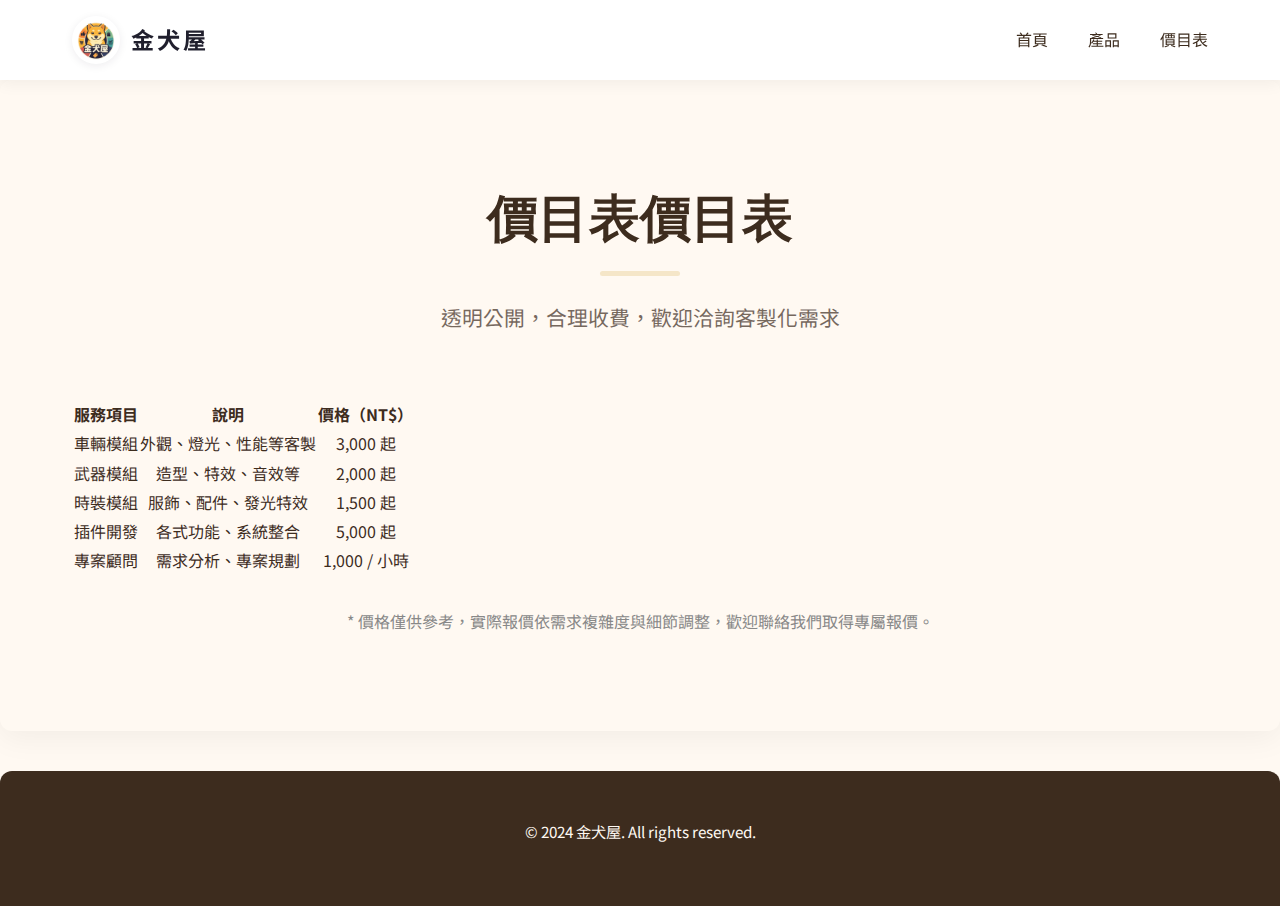
<file: pricing.html>
<!DOCTYPE html>
<html lang="zh-Hant">
<head>
    <meta charset="UTF-8">
    <meta name="viewport" content="width=device-width, initial-scale=1.0">
    <title>價目表 - 金犬屋</title>
    <link rel="stylesheet" href="style.css">
</head>
<body>
    <nav class="navbar" id="navbar">
        <div class="container navbar-container">
            <a href="index.html" class="logo" style="display: flex; align-items: center; gap: 0.7rem; text-decoration: none;">
                <img src="logo2.png" alt="金犬屋 Logo" class="logo-img" style="height: 48px; width: 48px; border-radius: 50%; object-fit: cover; box-shadow: 0 2px 8px rgba(32,31,45,0.08); background: #fff;" />
                <span style="font-size: 1.45rem; font-weight: bold; color: #201f2d; letter-spacing: 0.12em; font-family: 'Noto Sans TC', 'Nunito Sans', sans-serif;">金犬屋</span>
            </a>
            <ul class="nav-links" id="navLinks">
                <li><a href="index.html">首頁</a></li>
                <li><a href="product2.html">產品</a></li>
                <li><a href="pricing.html">價目表</a></li>
            </ul>
        </div>
    </nav>
    <section class="section" id="pricing">
        <div class="container">
            <h2>價目表價目表</h2>
            <p class="subtitle">透明公開，合理收費，歡迎洽詢客製化需求</p>
            <div class="pricing-table-wrapper">
                <table class="pricing-table">
                    <thead>
                        <tr>
                            <th>服務項目</th>
                            <th>說明</th>
                            <th>價格（NT$）</th>
                        </tr>
                    </thead>
                    <tbody>
                        <tr>
                            <td>車輛模組</td>
                            <td>外觀、燈光、性能等客製</td>
                            <td>3,000 起</td>
                        </tr>
                        <tr>
                            <td>武器模組</td>
                            <td>造型、特效、音效等</td>
                            <td>2,000 起</td>
                        </tr>
                        <tr>
                            <td>時裝模組</td>
                            <td>服飾、配件、發光特效</td>
                            <td>1,500 起</td>
                        </tr>
                        <tr>
                            <td>插件開發</td>
                            <td>各式功能、系統整合</td>
                            <td>5,000 起</td>
                        </tr>
                        <tr>
                            <td>專案顧問</td>
                            <td>需求分析、專案規劃</td>
                            <td>1,000 / 小時</td>
                        </tr>
                    </tbody>
                </table>
            </div>
            <p style="margin-top:2rem; color:#888; font-size:1rem;">* 價格僅供參考，實際報價依需求複雜度與細節調整，歡迎聯絡我們取得專屬報價。</p>
        </div>
    </section>
    <footer class="footer">
        <div class="container">
            <p>&copy; 2024 金犬屋. All rights reserved.</p>
        </div>
    </footer>
</body>
</html>
</file>
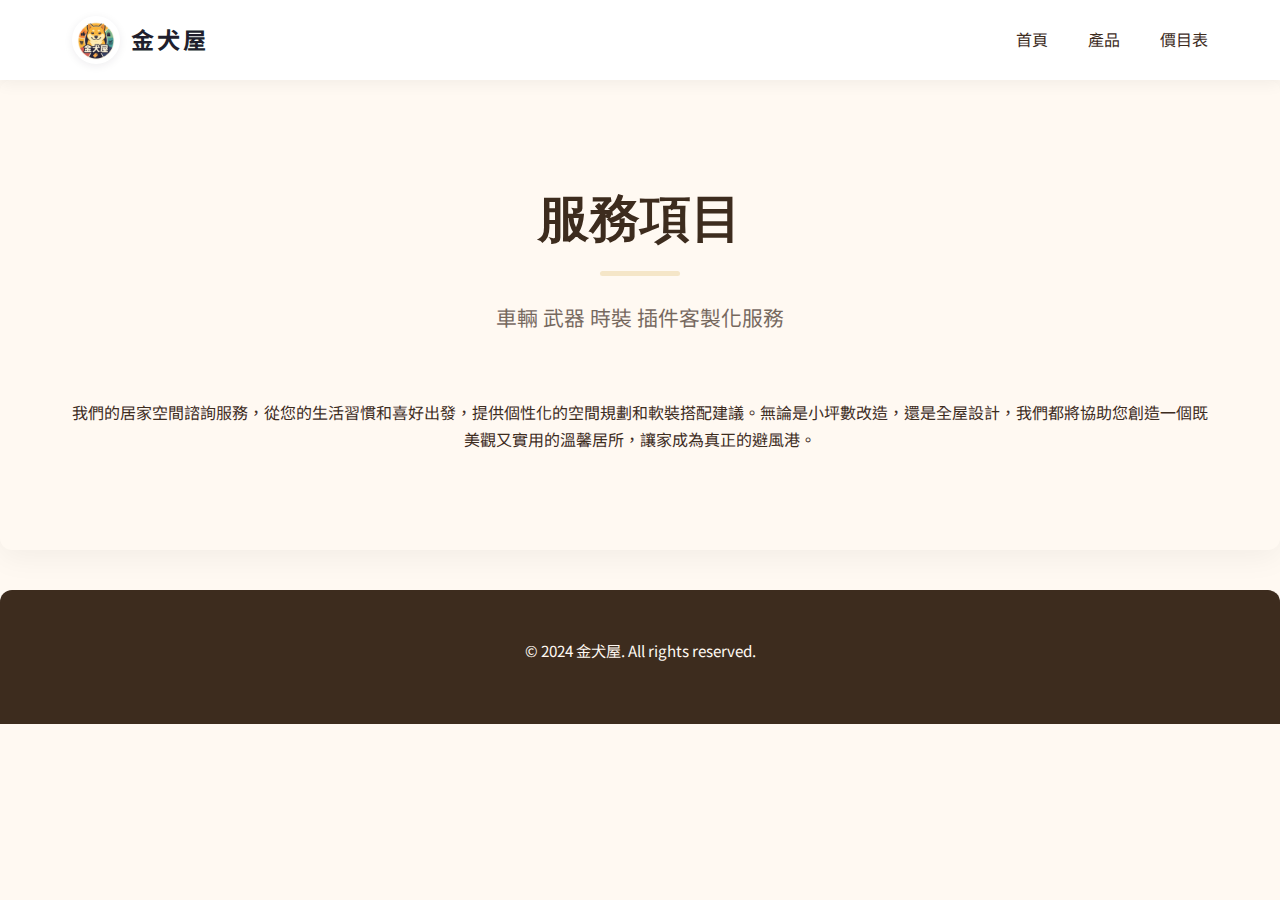
<file: service1.html>
<!DOCTYPE html>
<html lang="zh-Hant">
<head>
    <meta charset="UTF-8">
    <meta name="viewport" content="width=device-width, initial-scale=1.0">
    <title>服務項目</title>
    <link rel="stylesheet" href="style.css">
</head>
<body>
    <nav class="navbar" id="navbar">
        <div class="container navbar-container">
            <a href="index.html" class="logo" style="display: flex; align-items: center; gap: 0.7rem; text-decoration: none;">
                <img src="logo2.png" alt="金犬屋 Logo" class="logo-img" style="height: 48px; width: 48px; border-radius: 50%; object-fit: cover; box-shadow: 0 2px 8px rgba(32,31,45,0.08); background: #fff;" />
                <span style="font-size: 1.45rem; font-weight: bold; color: #201f2d; letter-spacing: 0.12em; font-family: 'Noto Sans TC', 'Nunito Sans', sans-serif;">金犬屋</span>
            </a>
            <ul class="nav-links" id="navLinks">
                <li><a href="index.html">首頁</a></li>
                <li><a href="product2.html">產品</a></li>
                <li><a href="pricing.html">價目表</a></li>
            </ul>
        </div>
    </nav>
    <section class="section" id="service-detail">
        <div class="container">
            <h2>服務項目</h2>
            <p class="subtitle">車輛 武器 時裝 插件客製化服務</p>
            <div class="service-detail-content">
                <p>我們的居家空間諮詢服務，從您的生活習慣和喜好出發，提供個性化的空間規劃和軟裝搭配建議。無論是小坪數改造，還是全屋設計，我們都將協助您創造一個既美觀又實用的溫馨居所，讓家成為真正的避風港。</p>
            </div>
        </div>
    </section>
    <footer class="footer">
        <div class="container">
            <p>&copy; 2024 金犬屋. All rights reserved.</p>
        </div>
    </footer>
</body>
</html>
</file>
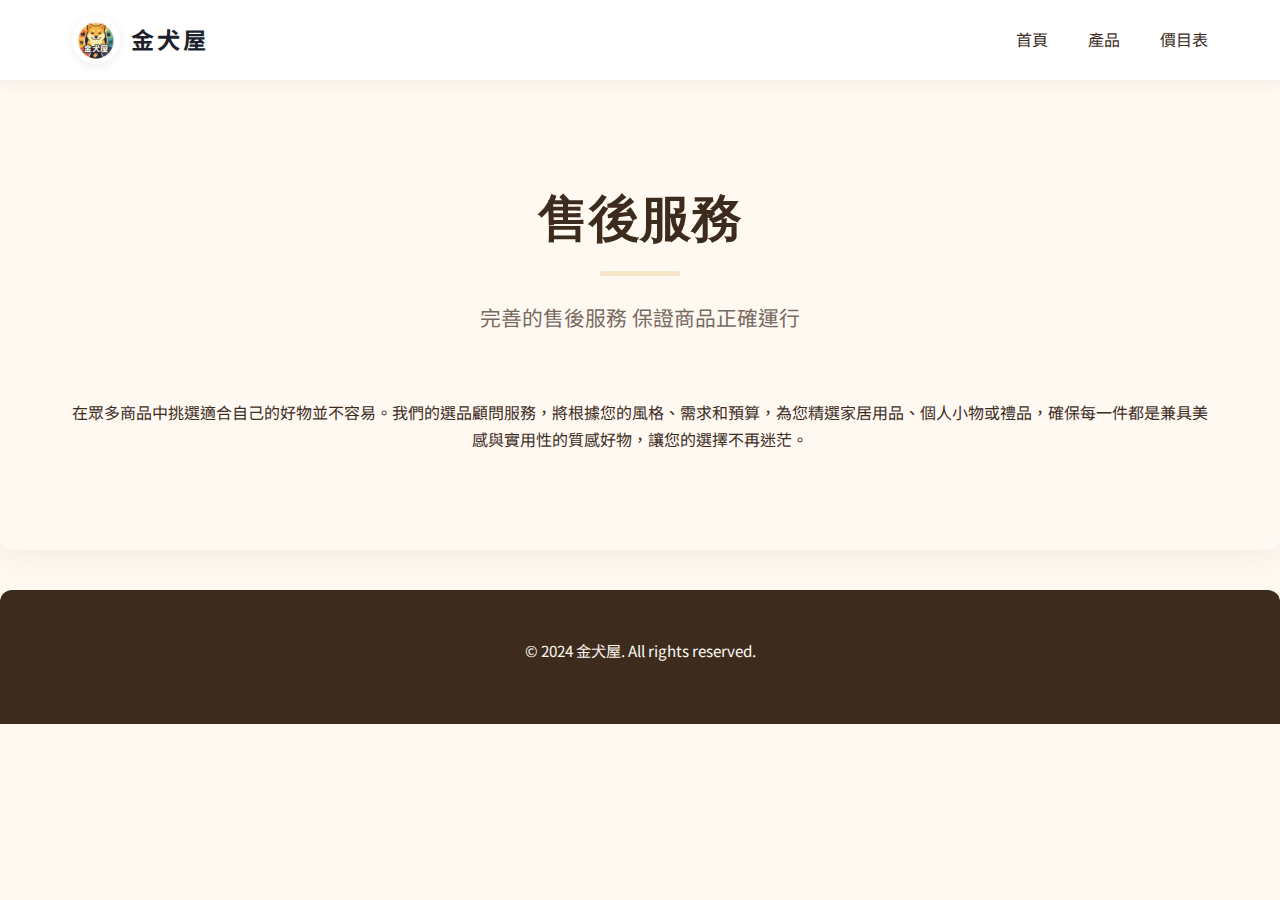
<file: service2.html>
<!DOCTYPE html>
<html lang="zh-Hant">
<head>
    <meta charset="UTF-8">
    <meta name="viewport" content="width=device-width, initial-scale=1.0">
    <title>售後服務</title>
    <link rel="stylesheet" href="style.css">
</head>
<body>
    <nav class="navbar" id="navbar">
        <div class="container navbar-container">
            <a href="index.html" class="logo" style="display: flex; align-items: center; gap: 0.7rem; text-decoration: none;">
                <img src="logo2.png" alt="金犬屋 Logo" class="logo-img" style="height: 48px; width: 48px; border-radius: 50%; object-fit: cover; box-shadow: 0 2px 8px rgba(32,31,45,0.08); background: #fff;" />
                <span style="font-size: 1.45rem; font-weight: bold; color: #201f2d; letter-spacing: 0.12em; font-family: 'Noto Sans TC', 'Nunito Sans', sans-serif;">金犬屋</span>
            </a>
            <ul class="nav-links" id="navLinks">
                <li><a href="index.html">首頁</a></li>
                <li><a href="product2.html">產品</a></li>
                <li><a href="pricing.html">價目表</a></li>
            </ul>
        </div>
    </nav>
    <section class="section" id="service-detail">
        <div class="container">
            <h2>售後服務</h2>
            <p class="subtitle">完善的售後服務 保證商品正確運行</p>
            <div class="service-detail-content">
                <p>在眾多商品中挑選適合自己的好物並不容易。我們的選品顧問服務，將根據您的風格、需求和預算，為您精選家居用品、個人小物或禮品，確保每一件都是兼具美感與實用性的質感好物，讓您的選擇不再迷茫。</p>
            </div>
        </div>
    </section>
    <footer class="footer">
        <div class="container">
            <p>&copy; 2024 金犬屋. All rights reserved.</p>
        </div>
    </footer>
</body>
</html>
</file>
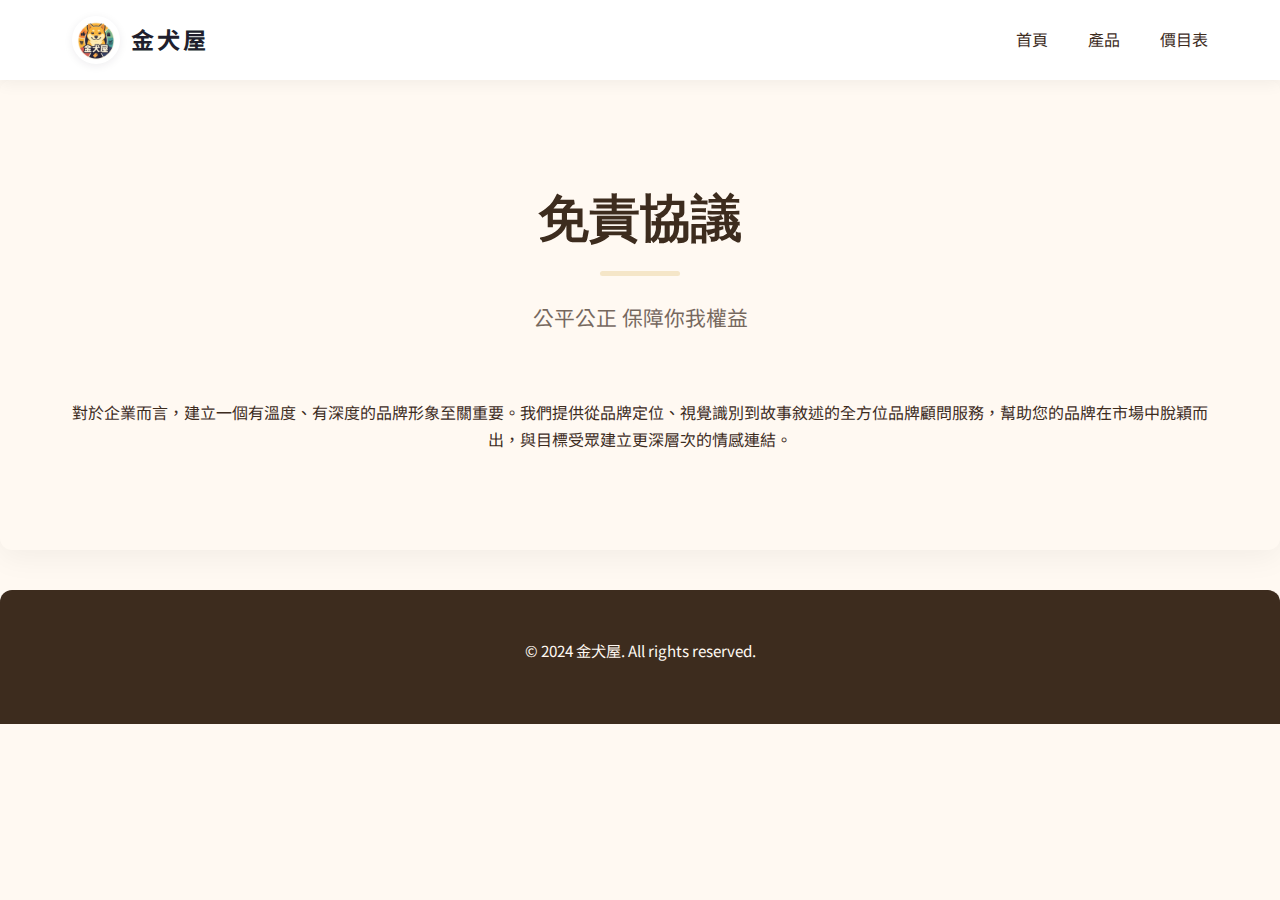
<file: service3.html>
<!DOCTYPE html>
<html lang="zh-Hant">
<head>
    <meta charset="UTF-8">
    <meta name="viewport" content="width=device-width, initial-scale=1.0">
    <title>免責協議</title>
    <link rel="stylesheet" href="style.css">
</head>
<body>
    <nav class="navbar" id="navbar">
        <div class="container navbar-container">
            <a href="index.html" class="logo" style="display: flex; align-items: center; gap: 0.7rem; text-decoration: none;">
                <img src="logo2.png" alt="金犬屋 Logo" class="logo-img" style="height: 48px; width: 48px; border-radius: 50%; object-fit: cover; box-shadow: 0 2px 8px rgba(32,31,45,0.08); background: #fff;" />
                <span style="font-size: 1.45rem; font-weight: bold; color: #201f2d; letter-spacing: 0.12em; font-family: 'Noto Sans TC', 'Nunito Sans', sans-serif;">金犬屋</span>
            </a>
            <ul class="nav-links" id="navLinks">
                <li><a href="index.html">首頁</a></li>
                <li><a href="product2.html">產品</a></li>
                <li><a href="pricing.html">價目表</a></li>
            </ul>
        </div>
    </nav>
    <section class="section" id="service-detail">
        <div class="container">
            <h2>免責協議</h2>
            <p class="subtitle">公平公正 保障你我權益</p>
            <div class="service-detail-content">
                <p>對於企業而言，建立一個有溫度、有深度的品牌形象至關重要。我們提供從品牌定位、視覺識別到故事敘述的全方位品牌顧問服務，幫助您的品牌在市場中脫穎而出，與目標受眾建立更深層次的情感連結。</p>
            </div>
        </div>
    </section>
    <footer class="footer">
        <div class="container">
            <p>&copy; 2024 金犬屋. All rights reserved.</p>
        </div>
    </footer>
</body>
</html>
</file>
<file: style.css>
@import url('https://fonts.googleapis.com/css2?family=Nunito+Sans:wght@300;400;700&family=Noto+Sans+TC:wght@300;400;700&display=swap');
:root {
    /* 依據 logo 主色調：柴犬橘、深棕、奶油米、森林綠 */
    --primary-brand-color: #E6B16A; /* 柴犬橘 */
    --secondary-brand-color: #3D2C1E; /* 深棕 */
    --accent-color: #F5E6C8; /* 奶油米 */
    --bg-light: #FFF9F2; /* 柔和米白 */
    --bg-light-alt: #F0E7D8; /* 淺米色 */
    --text-dark: #3D2C1E; /* 深棕 */
    --text-light: #FFF9F2; /* 米白 */
    --border-color: #E6B16A; /* 主色邊框 */
    --white-color: #ffffff;
    --green-accent: #4A6A3D; /* 森林綠 */
    --font-heading: 'Nunito Sans', sans-serif;
    --font-body: 'Noto Sans TC', sans-serif;
    --border-radius-soft: 0.75rem;
    --spacing-unit: 1rem;
    --transition-duration: 0.4s;
    --effect-color: rgba(230, 177, 106, 0.18); /* 橘色特效 */
}
* { box-sizing: border-box; margin: 0; padding: 0; }
body {
    font-family: var(--font-body);
    line-height: 1.7;
    color: var(--text-dark);
    background-color: var(--bg-light);
    scroll-behavior: smooth;
    overflow-x: hidden;
}
a { text-decoration: none; color: var(--primary-brand-color); transition: color var(--transition-duration) ease; }
a:hover { color: var(--secondary-brand-color); }
.container { max-width: 1200px; margin: 0 auto; padding: 0 calc(var(--spacing-unit) * 2); }
#mouse-effect-canvas { position: fixed; top: 0; left: 0; width: 100%; height: 100%; pointer-events: none; z-index: 999; }
.navbar { background-color: var(--white-color); padding: var(--spacing-unit) 0; box-shadow: 0 4px 15px rgba(0, 0, 0, 0.05); position: sticky; top: 0; z-index: 1000; }
.navbar-container { display: flex; justify-content: space-between; align-items: center; }
.logo-img { height: 50px; width: auto; display: block; }
.nav-links { list-style: none; display: flex; align-items: center; }
.nav-links li { margin-left: 2.5rem; }
.nav-links a { color: var(--text-dark); font-weight: 400; padding: 0.5rem 0; position: relative; }
.nav-links a::after { content: ''; position: absolute; left: 50%; transform: translateX(-50%); bottom: 0; width: 0; height: 3px; background-color: var(--primary-brand-color); transition: width var(--transition-duration) ease-out; border-radius: 2px; }
.nav-links a:hover::after { width: 100%; }
.nav-links .auth-button { background-color: var(--primary-brand-color); color: var(--white-color); padding: 0.8rem 1.5rem; border-radius: var(--border-radius-soft); font-size: 1rem; font-weight: 700; transition: background-color var(--transition-duration) ease; margin-left: 2.5rem; cursor: pointer; border: none; }
.nav-links .auth-button:hover { background-color: var(--secondary-brand-color); }
.hamburger { display: none; flex-direction: column; cursor: pointer; padding: 0.5rem; }
.hamburger span { height: 3px; width: 30px; background-color: var(--text-dark); margin-bottom: 6px; border-radius: 2px; transition: all var(--transition-duration) ease-in-out; }
.hamburger.active span:nth-child(1) { transform: translateY(9px) rotate(45deg); }
.hamburger.active span:nth-child(2) { opacity: 0; }
.hamburger.active span:nth-child(3) { transform: translateY(-9px) rotate(-45deg); }
.hero { background: linear-gradient(rgba(253, 253, 252, 0.7), rgba(253, 253, 252, 0.7)), url('https://storage.googleapis.com/dall-e-images/MjeXPfCgxCRLkHICVik8mw7RbMM2%2Fdb6c8b76-eb2c-4973-9c16-d717f57946f3.png') center/cover no-repeat; color: var(--text-dark); text-align: center; padding: 10rem 0; display: flex; align-items: center; justify-content: center; min-height: 70vh; border-radius: var(--border-radius-soft); margin-top: 2rem; box-shadow: 0 8px 30px rgba(0, 0, 0, 0.08); }
@media (max-width: 768px) { .hero { margin: 1rem; } }
.hero-content { max-width: 800px; padding: 0 calc(var(--spacing-unit) * 2); }
.hero h1 { font-family: var(--font-heading); font-size: 4rem; margin-bottom: 1.5rem; line-height: 1.1; font-weight: 700; color: var(--text-dark); }
.hero p { font-size: 1.4rem; margin-bottom: 2.5rem; font-weight: 300; color: var(--text-dark); opacity: 0.8; }
.btn { display: inline-block; background-color: var(--primary-brand-color); color: var(--white-color); padding: 1.2rem 2.8rem; border-radius: var(--border-radius-soft); font-size: 1.2rem; font-weight: 700; transition: background-color var(--transition-duration) ease, transform var(--transition-duration) ease, box-shadow var(--transition-duration) ease; box-shadow: 0 6px 20px rgba(230, 177, 106, 0.4); }
.btn:hover { background-color: var(--secondary-brand-color); transform: translateY(-5px); box-shadow: 0 10px 30px rgba(61, 44, 30, 0.5); }
.section { padding: 6rem 0; text-align: center; background-color: var(--bg-light); margin-bottom: 2.5rem; border-radius: var(--border-radius-soft); box-shadow: 0 8px 30px rgba(0, 0, 0, 0.05); }
.section-alt { background-color: var(--bg-light-alt); }
.section h2 { font-family: var(--font-heading); font-size: 3.2rem; margin-bottom: 1.5rem; color: var(--text-dark); position: relative; display: inline-block; padding-bottom: 0.8rem; font-weight: 700; }
.section h2::after { content: ''; position: absolute; left: 50%; transform: translateX(-50%); bottom: 0; width: 80px; height: 5px; background-color: var(--accent-color); border-radius: 3px; }
.section p.subtitle { font-size: 1.3rem; margin-bottom: 4rem; color: var(--text-dark); opacity: 0.7; }
.grid { display: grid; grid-template-columns: repeat(auto-fit, minmax(320px, 1fr)); gap: 2.5rem; margin-top: 3rem; }
.grid-item { background-color: var(--white-color); border-radius: var(--border-radius-soft); overflow: hidden; box-shadow: 0 6px 20px rgba(0, 0, 0, 0.08); transition: transform var(--transition-duration) ease, box-shadow var(--transition-duration) ease; text-align: left; display: flex; flex-direction: column; cursor: pointer; }
.grid-item:hover { transform: translateY(-10px); box-shadow: 0 12px 40px rgba(0, 0, 0, 0.15); }
.grid-item img { width: 100%; height: 250px; object-fit: cover; display: block; border-top-left-radius: var(--border-radius-soft); border-top-right-radius: var(--border-radius-soft); }
.grid-item-content { padding: 2rem; flex-grow: 1; display: flex; flex-direction: column; justify-content: space-between; }
.grid-item-content h3 { font-family: var(--font-heading); font-size: 1.8rem; color: var(--text-dark); margin-bottom: 0.8rem; font-weight: 700; }
.grid-item-content p { font-size: 1.05rem; color: var(--text-dark); opacity: 0.7; margin-bottom: 2rem; flex-grow: 1; }
.grid-item-content .btn-small { display: inline-block; background-color: var(--accent-color); color: var(--white-color); padding: 0.9rem 2rem; border-radius: var(--border-radius-soft); font-size: 1rem; font-weight: 700; transition: background-color var(--transition-duration) ease, transform var(--transition-duration) ease; align-self: flex-start; box-shadow: 0 4px 15px rgba(221, 203, 177, 0.4); }
.grid-item-content .btn-small:hover { background-color: #B79C85; transform: translateY(-3px); box-shadow: 0 6px 20px rgba(183, 156, 133, 0.5); }
.hidden-section { opacity: 0; transform: translateY(30px); transition: opacity 0.8s ease-out, transform 0.8s ease-out; }
.animate-in { opacity: 1; transform: translateY(0); }
.about-us-content { display: flex; flex-wrap: wrap; gap: 3rem; text-align: left; align-items: center; }
.about-text, .about-image { flex: 1; min-width: 320px; }
.about-text h3 { font-family: var(--font-heading); font-size: 2.5rem; color: var(--primary-brand-color); margin-bottom: 1.5rem; font-weight: 700; line-height: 1.2; }
.about-text p { font-size: 1.15rem; margin-bottom: 1rem; color: var(--text-dark); opacity: 0.8; }
.about-image img { max-width: 100%; height: auto; border-radius: var(--border-radius-soft); box-shadow: 0 8px 30px rgba(0, 0, 0, 0.1); }
.contact-form { max-width: 650px; margin: 0 auto; text-align: left; background-color: var(--white-color); padding: 3rem; border-radius: var(--border-radius-soft); box-shadow: 0 8px 30px rgba(0, 0, 0, 0.05); }
.contact-form label { display: block; margin-bottom: 0.8rem; font-weight: 700; color: var(--text-dark); font-size: 1.05rem; }
.contact-form input[type="text"], .contact-form input[type="email"], .contact-form textarea { width: 100%; padding: 1.2rem; margin-bottom: 1.8rem; border: 1px solid var(--border-color); border-radius: var(--border-radius-soft); font-size: 1.05rem; transition: border-color var(--transition-duration) ease, box-shadow var(--transition-duration) ease; }
.contact-form input[type="text"]:focus, .contact-form input[type="email"]:focus, .contact-form textarea:focus { outline: none; border-color: var(--primary-brand-color); box-shadow: 0 0 0 4px rgba(230, 177, 106, 0.4); }
.contact-form textarea { min-height: 180px; resize: vertical; }
.contact-form button { width: 100%; background-color: var(--primary-brand-color); color: var(--white-color); padding: 1.2rem; border: none; border-radius: var(--border-radius-soft); font-size: 1.3rem; cursor: pointer; transition: background-color var(--transition-duration) ease, transform var(--transition-duration) ease; box-shadow: 0 6px 20px rgba(230, 177, 106, 0.4); }
.contact-form button:hover { background-color: var(--secondary-brand-color); transform: translateY(-3px); box-shadow: 0 8px 25px rgba(61, 44, 30, 0.5); }
.contact-info { margin-top: 4rem; font-size: 1.15rem; line-height: 1.8; color: var(--text-dark); opacity: 0.8; }
.contact-info p { margin-bottom: 0.7rem; }
.contact-info a { color: var(--primary-brand-color); font-weight: 500; }
.contact-info a:hover { color: var(--secondary-brand-color); }
.footer { background-color: var(--text-dark); color: var(--text-light); padding: 3rem 0; text-align: center; font-size: 0.95rem; border-top-left-radius: var(--border-radius-soft); border-top-right-radius: var(--border-radius-soft); margin-top: 2.5rem; }
.footer p { margin-bottom: 0.8rem; }
.footer .social-links a { color: var(--text-light); margin: 0 1rem; font-size: 1.5rem; transition: color var(--transition-duration) ease; }
.footer .social-links a:hover { color: var(--primary-brand-color); }
.modal { display: none; position: fixed; z-index: 1001; left: 0; top: 0; width: 100%; height: 100%; overflow: auto; background-color: rgba(0,0,0,0.6); justify-content: center; align-items: center; animation: fadeIn 0.3s ease-out; }
.modal-content { background-color: var(--white-color); margin: auto; padding: 2.5rem 3rem; border-radius: var(--border-radius-soft); box-shadow: 0 8px 30px rgba(0,0,0,0.15); width: 90%; max-width: 500px; position: relative; animation: slideIn 0.3s ease-out; text-align: center; }
.modal-close-btn { color: var(--text-dark); position: absolute; top: 1rem; right: 1.5rem; font-size: 2rem; font-weight: bold; cursor: pointer; transition: color 0.2s ease; }
.modal-close-btn:hover, .modal-close-btn:focus { color: var(--primary-brand-color); text-decoration: none; cursor: pointer; }
.modal-content h2 { font-family: var(--font-heading); font-size: 2.2rem; color: var(--primary-brand-color); margin-bottom: 1.5rem; font-weight: 700; }
.modal-content .form-group { margin-bottom: 1.5rem; text-align: left; }
.modal-content label { display: block; margin-bottom: 0.6rem; font-weight: 600; color: var(--text-dark); font-size: 1rem; }
.modal-content input[type="text"], .modal-content input[type="email"], .modal-content input[type="password"] { width: 100%; padding: 1rem; border: 1px solid var(--border-color); border-radius: var(--border-radius-soft); font-size: 1rem; transition: border-color 0.2s ease, box-shadow 0.2s ease; }
.modal-content input[type="text"]:focus, .modal-content input[type="email"]:focus, .modal-content input[type="password"]:focus { outline: none; border-color: var(--primary-brand-color); box-shadow: 0 0 0 3px rgba(182, 221, 230, 0.3); }
.modal-content .modal-submit-btn { width: 100%; background-color: var(--primary-brand-color); color: var(--white-color); padding: 1.1rem; border: none; border-radius: var(--border-radius-soft); font-size: 1.1rem; font-weight: 700; cursor: pointer; transition: background-color 0.3s ease; margin-top: 1rem; }
.modal-content .modal-submit-btn:hover { background-color: var(--secondary-brand-color); }
.modal-content .toggle-form-link { display: block; margin-top: 1.5rem; color: var(--primary-brand-color); text-decoration: underline; cursor: pointer; font-size: 0.95rem; }
.modal-content .toggle-form-link:hover { color: var(--secondary-brand-color); }
/* 註冊表單美化 */
.register-form {
  max-width: 400px;
  margin: 0 auto;
  background: var(--white-color);
  padding: 2.5rem 2rem;
  border-radius: var(--border-radius-soft);
  box-shadow: 0 4px 20px rgba(230, 177, 106, 0.10);
  text-align: left;
}
.register-form label {
  font-weight: 700;
  margin-bottom: 0.5rem;
  display: block;
  color: var(--primary-brand-color);
}
.register-form input[type="text"],
.register-form input[type="email"],
.register-form input[type="password"] {
  width: 100%;
  padding: 1rem;
  margin-bottom: 1.2rem;
  border: 1px solid var(--border-color);
  border-radius: var(--border-radius-soft);
  font-size: 1rem;
  transition: border-color 0.2s;
}
.register-form input[type="text"]:focus,
.register-form input[type="email"]:focus,
.register-form input[type="password"]:focus {
  outline: none;
  border-color: var(--primary-brand-color);
  box-shadow: 0 0 0 3px rgba(230, 177, 106, 0.15);
}
.register-form button {
  width: 100%;
  background: var(--primary-brand-color);
  color: var(--white-color);
  padding: 1rem;
  border: none;
  border-radius: var(--border-radius-soft);
  font-size: 1.1rem;
  font-weight: 700;
  cursor: pointer;
  transition: background 0.2s;
}
.register-form button:hover {
  background: var(--secondary-brand-color);
}
#registerMsg {
  min-height: 1.5em;
  font-size: 1rem;
  margin-top: 0.5rem;
}

/* 會員清單美化 */
#user-list-section ul {
  list-style: none;
  padding: 0;
  max-width: 400px;
  margin: 2rem auto 0 auto;
}
#user-list-section li {
  background: var(--bg-light-alt);
  margin-bottom: 0.7rem;
  padding: 0.8rem 1rem;
  border-radius: var(--border-radius-soft);
  color: var(--text-dark);
  font-size: 1.05rem;
  box-shadow: 0 2px 8px rgba(230, 177, 106, 0.08);
}
#closeUserList {
  background: var(--primary-brand-color);
  color: var(--white-color);
  border: none;
  border-radius: var(--border-radius-soft);
  padding: 0.7rem 2rem;
  font-size: 1rem;
  font-weight: 700;
  margin-top: 1.5rem;
  cursor: pointer;
  transition: background 0.2s;
}
#closeUserList:hover {
  background: var(--secondary-brand-color);
}
.auth-msg {
  min-height: 1.5em;
  font-size: 1.08rem;
  margin: 0.5rem 0 1.2rem 0;
  text-align: center;
  color: #d32f2f;
  transition: color 0.2s;
}
.auth-msg.success { color: #388e3c; }
.auth-msg.error { color: #d32f2f; }
@keyframes fadeIn { from { opacity: 0; } to { opacity: 1; } }
@keyframes slideIn { from { transform: translateY(-20px); opacity: 0; } to { transform: translateY(0); opacity: 1; } }
@media (max-width: 992px) { .hero h1 { font-size: 3.2rem; } .hero p { font-size: 1.2rem; } .section h2 { font-size: 2.8rem; } .section p.subtitle { font-size: 1.1rem; } }
@media (max-width: 768px) { .container { padding: 0 var(--spacing-unit); } .navbar-container { padding: 0 var(--spacing-unit); } .logo-img { height: 40px; } .nav-links { display: none; flex-direction: column; width: 100%; position: absolute; top: 75px; left: 0; background-color: var(--white-color); box-shadow: 0 5px 15px rgba(0, 0, 0, 0.08); border-top: 1px solid var(--border-color); padding: 1rem 0; } .nav-links.active { display: flex; } .nav-links li { margin: 0; text-align: center; border-bottom: 1px solid var(--border-color); } .nav-links li:last-child { border-bottom: none; } .nav-links a { display: block; padding: 1.2rem 0; color: var(--text-dark); } .nav-links a::after { height: 0; } .nav-links a:hover { background-color: var(--bg-light-alt); } .nav-links .auth-button { margin: 1rem auto; display: block; } .hamburger { display: flex; } .hero { padding: 7rem 0; } .hero h1 { font-size: 2.8rem; } .hero p { font-size: 1.1rem; } .section { padding: 5rem 0; } .section h2 { font-size: 2.4rem; } .section p.subtitle { font-size: 1rem; } .grid { grid-template-columns: 1fr; } .about-us-content { flex-direction: column; } .about-text, .about-image { min-width: unset; width: 100%; } }
@media (max-width: 480px) { .logo-img { height: 35px; } .logo { padding: 0.5rem 0; } .hero h1 { font-size: 2.2rem; } .hero p { font-size: 0.95rem; } .btn { padding: 1rem 2rem; font-size: 1.1rem; } .section h2 { font-size: 2rem; } .section p.subtitle { font-size: 0.9rem; } .grid-item-content h3 { font-size: 1.6rem; } .grid-item-content p { font-size: 0.95rem; } .contact-form { padding: 2rem; } .contact-form label { font-size: 0.95rem; } .contact-form input, .contact-form textarea { padding: 1rem; font-size: 0.95rem; } .contact-form button { font-size: 1.1rem; } .modal-content { padding: 1.5rem 2rem; } }
</file>
